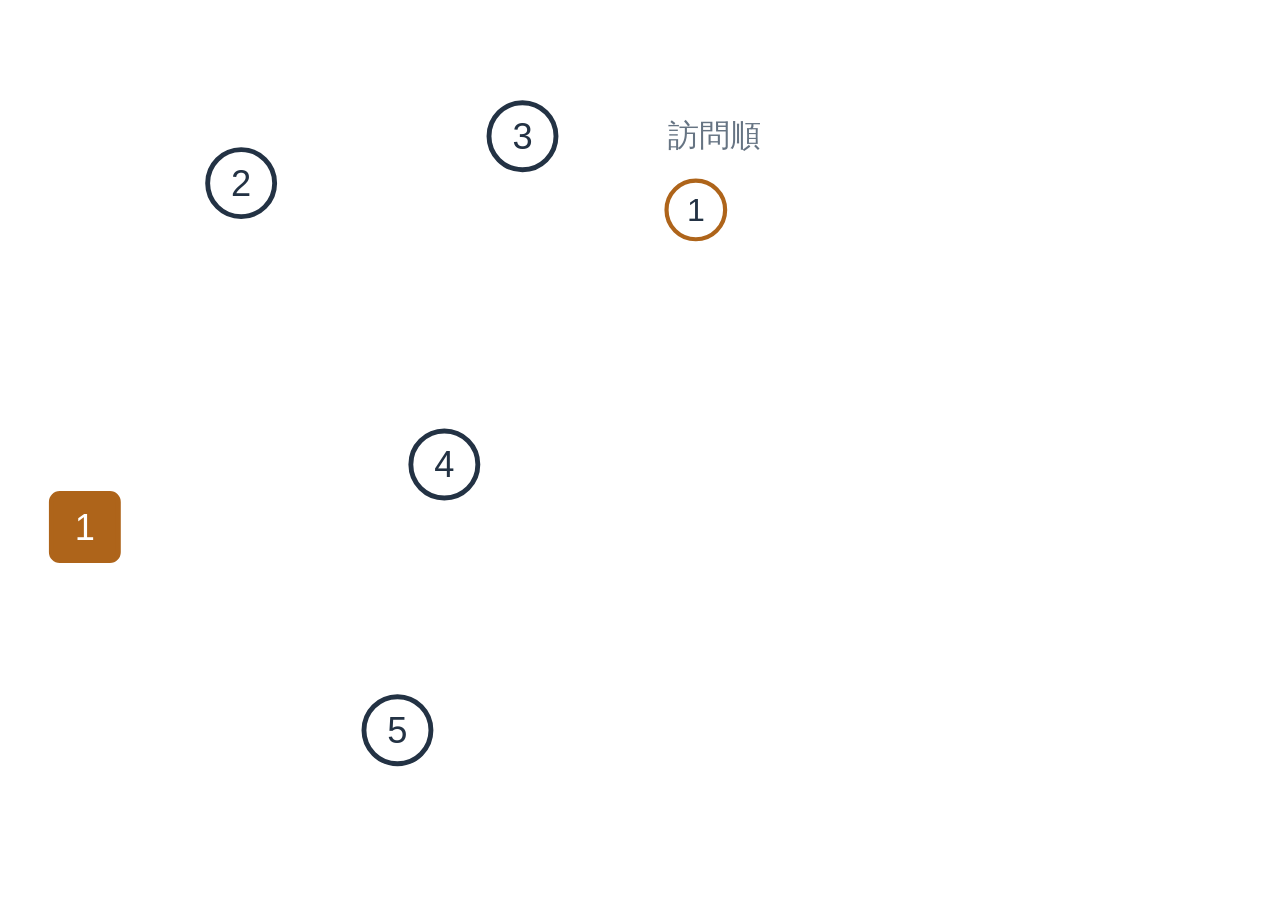
<file: html/heuristic-nn/index.html>
<!doctype html><html lang="ja"><head><meta charset="utf-8"><meta name="viewport" content="width=device-width,initial-scale=1"><title>説明図</title><link rel="stylesheet" href="../shared/figure.css"><link rel="stylesheet" href="style.css"></head><body><header><h1>説明図</h1></header><main id="stage" aria-label="説明図"></main><script type="module" src="main.mjs"></script></body></html>
</file>
<file: html/shared/figure.css>
:root{color-scheme:light;font-family:"Hiragino Kaku Gothic ProN","Yu Gothic",sans-serif;color:#233244;background:#ffffff}*{box-sizing:border-box}body{margin:0;padding:14px 20px;height:100vh;display:flex;flex-direction:column;overflow:hidden}header{display:flex;align-items:baseline;justify-content:space-between;gap:20px}h1{font-size:20px;margin:0;font-weight:600}#stage{flex:1;min-height:0;cursor:pointer}#stage svg{width:100%;height:100%;display:block}.embedded header{display:none}

.embedded{padding:0 10px}

body{padding:8px 12px}header{display:none}#stage{width:100%;height:100%}
</file>
<file: html/heuristic-nn/style.css>
/* 図固有のスタイル。共通レイアウトは ../shared/figure.css。 */
</file>
